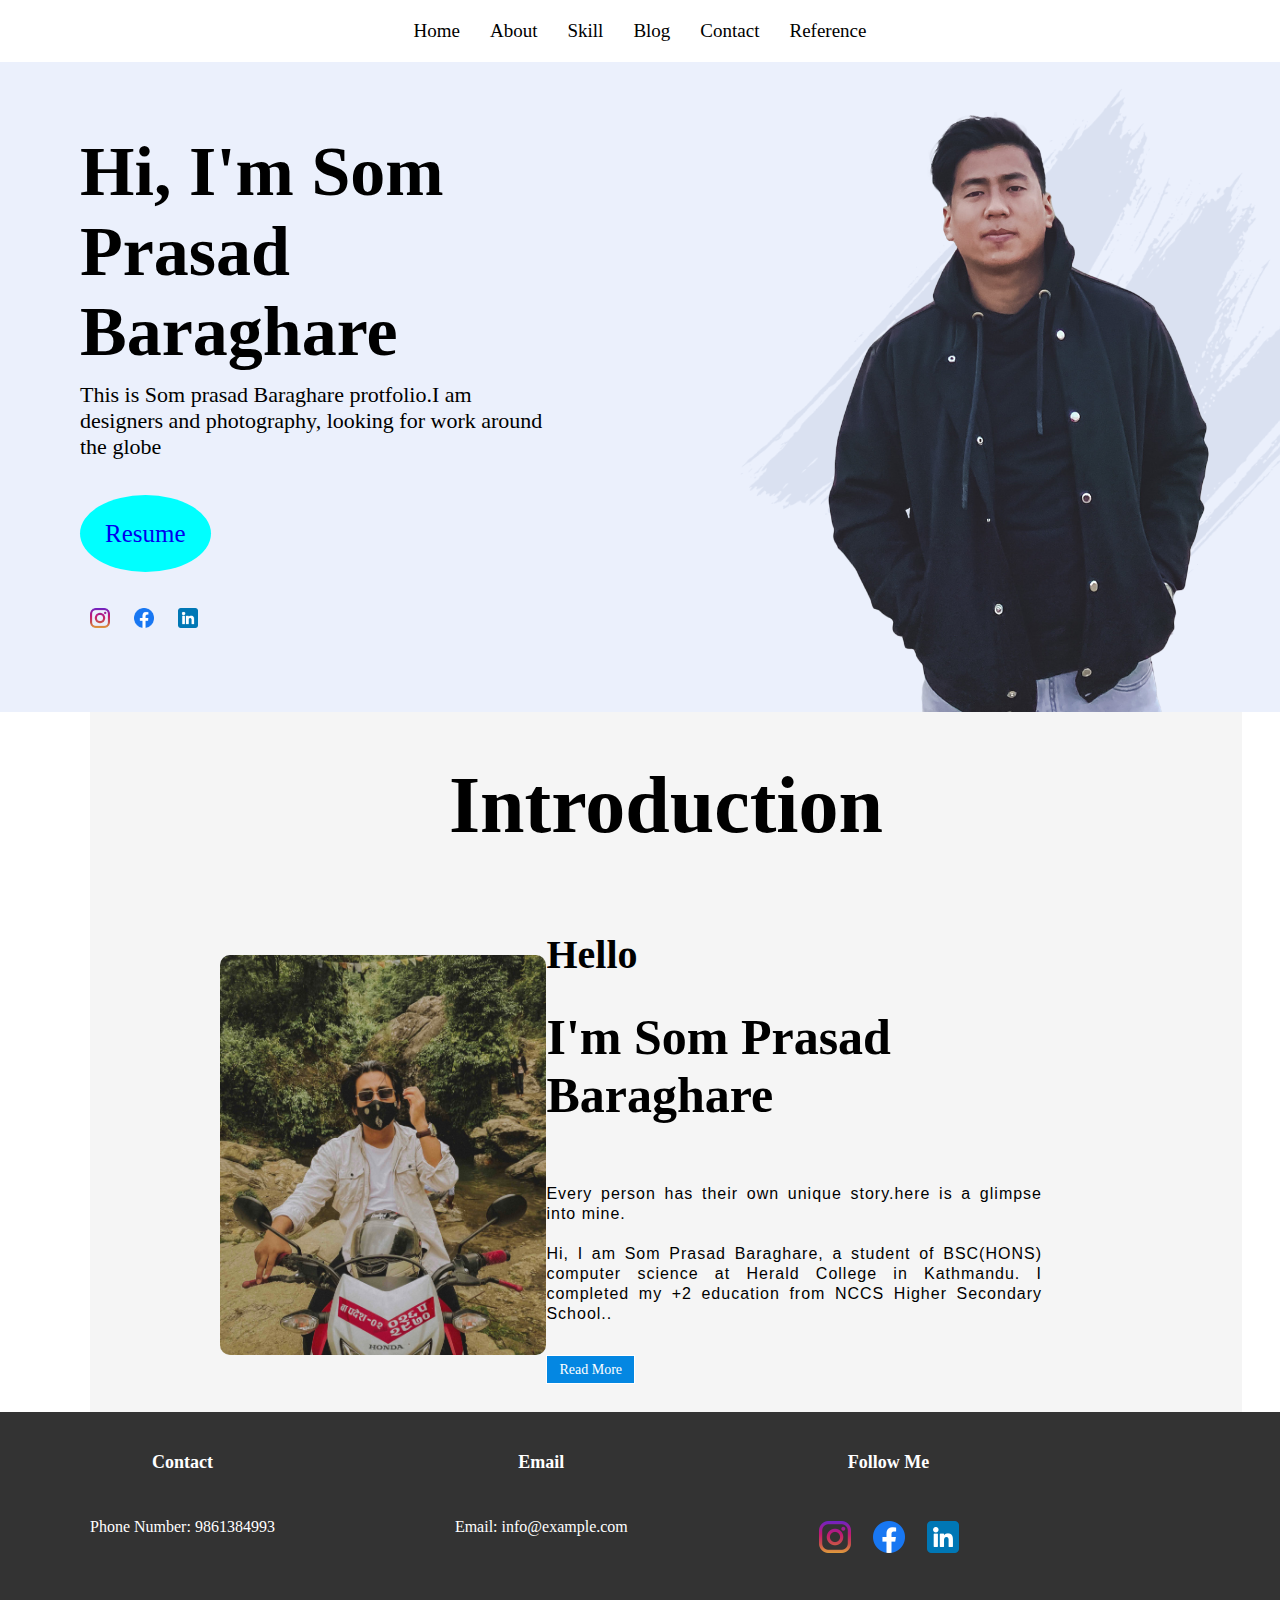
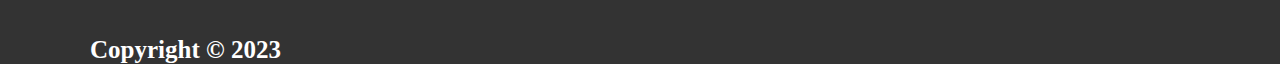
<file: portfolio/index.html>
<!DOCTYPE html>
<html lang="en">
<head>
    <meta charset="UTF-8">
    <meta http-equiv="X-UA-Compatible" content="IE=edge">
    <meta name="viewport" content="width=device-width, initial-scale=1.0">
    <title>Document</title>
    <link rel="stylesheet" href="index.css">
</head>
<body>
    <nav class="navbar ">
        

           

      
        
        <li>
            <a href="index.html">Home</a>
        </li>
        <li>
            <a href="about.html">About</a>
        </li>
        
        <li>
            <a href="Skill.html">Skill</a>
        </li>
        <li>
            <a href="Blog.html">Blog</a>
        </li>
        <li>
            <a href="contact.html">Contact</a>
        </li>
        <li>
            <a href="reference.html">Reference</a>
        </li>
    </nav>
            
    </nav>
        <div class="row">
            <div class="cols text">
                <h2>Hi, I'm Som Prasad Baraghare </h2>
                <p>This is Som prasad Baraghare protfolio.I am 
                    designers and photography, looking for work around the globe</p>
                    <div class="btn">

                        <a href="about.html">Resume</a>
                        
                </div>
                <div class="media">
                    <a href="https://www.instagram.com/sachet_magar/"><img src="image\instagram.png"></a>
                    <a href="https://www.facebook.com/sachin.ranakoxoro/"><img src="image\facebook.png"></a>
                    <a href="https://www.linkedin.com/in/som-prasad-baraghare-75012025a/"><img src="image\linkedin.png"></a>
                </div>
                

            </div>
            <div class="cols image">
            
            <div class="imagebox">
                <img id="back" src="image\ba.png" >
                <img src="image\me.png">
            </div>
           <div class="pattern">

           </div>
            </div>
            </div>

        </div>


        <section class="about">
            <div class="abouth1">
            <h1>Introduction</h1>
            </div>
            <div class="main">
                <img src="image\som.JPEG" >
                <div class="about-text">
                    <h1>Hello</h1>
                    <h2>I'm Som Prasad Baraghare</h2>
                    <p>Every person has their own unique story.here is a glimpse into mine.<br><br>
                        Hi, I am Som Prasad Baraghare, a student of BSC(HONS) computer science at
                         Herald College in Kathmandu. I completed my +2 education from NCCS Higher
                          Secondary School..</p>
                          <br><br>
                         
                            <a href="about.html">read more</a>

                          
                        
    
                </div>
    
            </div>
    
    
        </section>
        
        <footer class="footer">
            <div class="container-1">
                <div class="rows">
            <div class="footer-col">
                <h4>contact</h4>
              <p>Phone Number: 9861384993</p>
            </div>
            <div class="footer-col">
                <h4>email</h4>
              <p>Email: info@example.com</p>
            </div>
            <div class="footer-col">
                <h4>follow me</h4>
                <a href="https://www.instagram.com/sachet_magar/"><img src="image\instagram.png"></a>
                <a href="https://www.facebook.com/sachin.ranakoxoro/"><img src="image\facebook.png"></a>
                <a href="https://www.linkedin.com/in/som-prasad-baraghare-75012025a/"><img src="image\linkedin.png"></a>
              
            </div>
            <div class="footer-col">
              <h1>Copyright &copy; 2023</h1>
            </div>
        </div>
        </div>
          </footer>
          
    
        
    
    
    
    
</body>
</html>
</file>
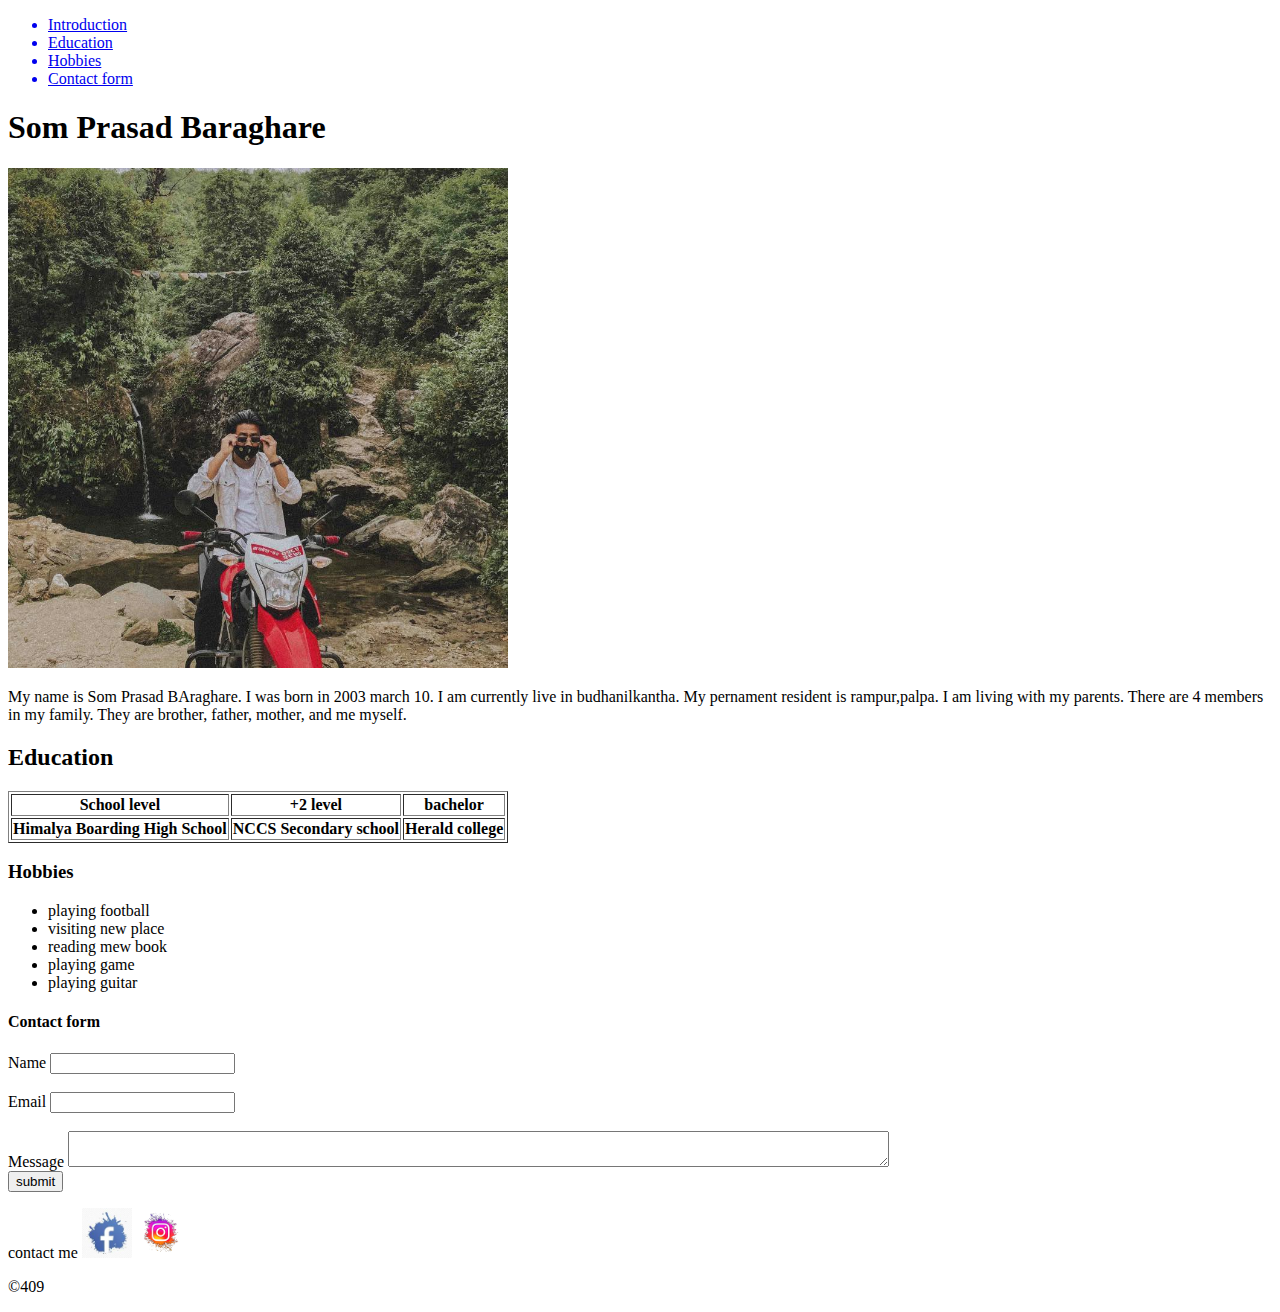
<file: first assignment/short.html>
<!DOCTYPE html>
<html>
    <head>
        <title>Short Bio</title>
        <Header>
            <navi>
                <ul>
                     <a href="#about"> <Li>Introduction</Li></a> 
                     <a  href="#education"> <Li>Education</Li></a> 
                     <a href="#hobbies"> <Li>Hobbies</Li></a> 
                     <a href="#contact"> <Li>Contact form</Li></a> 
                   
                </ul>
            </navi>
        </Header>
    </head>
    <body>
        <h1 id="about">Som Prasad Baraghare</h1>
        <img src="a.jpg" height="500">
        <P> My name is Som Prasad BAraghare. I was born in 2003 march 10. I am currently live in budhanilkantha. My pernament resident is rampur,palpa.
            I am living with my parents. There are 4 members in my family. They are brother, father, mother, and me myself.</P>
            <h2 id="education">Education</h2>
            <table border="1">
            
                <tr>
                    <th>School level</th>
                    <th>+2 level</th>
                    <th>bachelor</th>
                    
                </tr>
                <tr>
                    <th>Himalya Boarding High School</th>
                    <th>NCCS Secondary school</th>
                    <th>Herald college</th>
                    
                </tr>
            </table>

                <h3 id="hobbies">Hobbies</h3>

                <ul>
                    <Li>playing football</Li>
                    <li> visiting new place</li>
                    <li>reading mew book </li>
                    <li>playing game</li>
                    <li>playing guitar</li>

                </ul>
             <a><h4 id="contact">Contact form </h4>
             </a>   
             <form>
                <label for="name">Name</label>
                <input type="text" id="name" name="name"> <br><br>
    
                <label for="email">Email</label>
                <input type="email" id="email" name="email"> <br><br>
    
                <label for="message">Message</label>
                <textarea type="message" id="message" name="message" row="6" cols="100" > </textarea><br>
    
                <a href="Porftolio.html"><input type="submit" value="submit"></a>
            </form>
           
    </body>
    <footer>
        <P>
            contact me <a href="https://www.facebook.com/sachin.ranakoxoro/"><img src="images.jpg" height="50"></a>
            <a href="https://www.instagram.com/sachet_magar/"><img src="8999b590653c8137ae0d80053a4e78d0.png" height="50"></a>
            <P>&copy;409</P>
        </P>
     </footer>
</html>
</file>
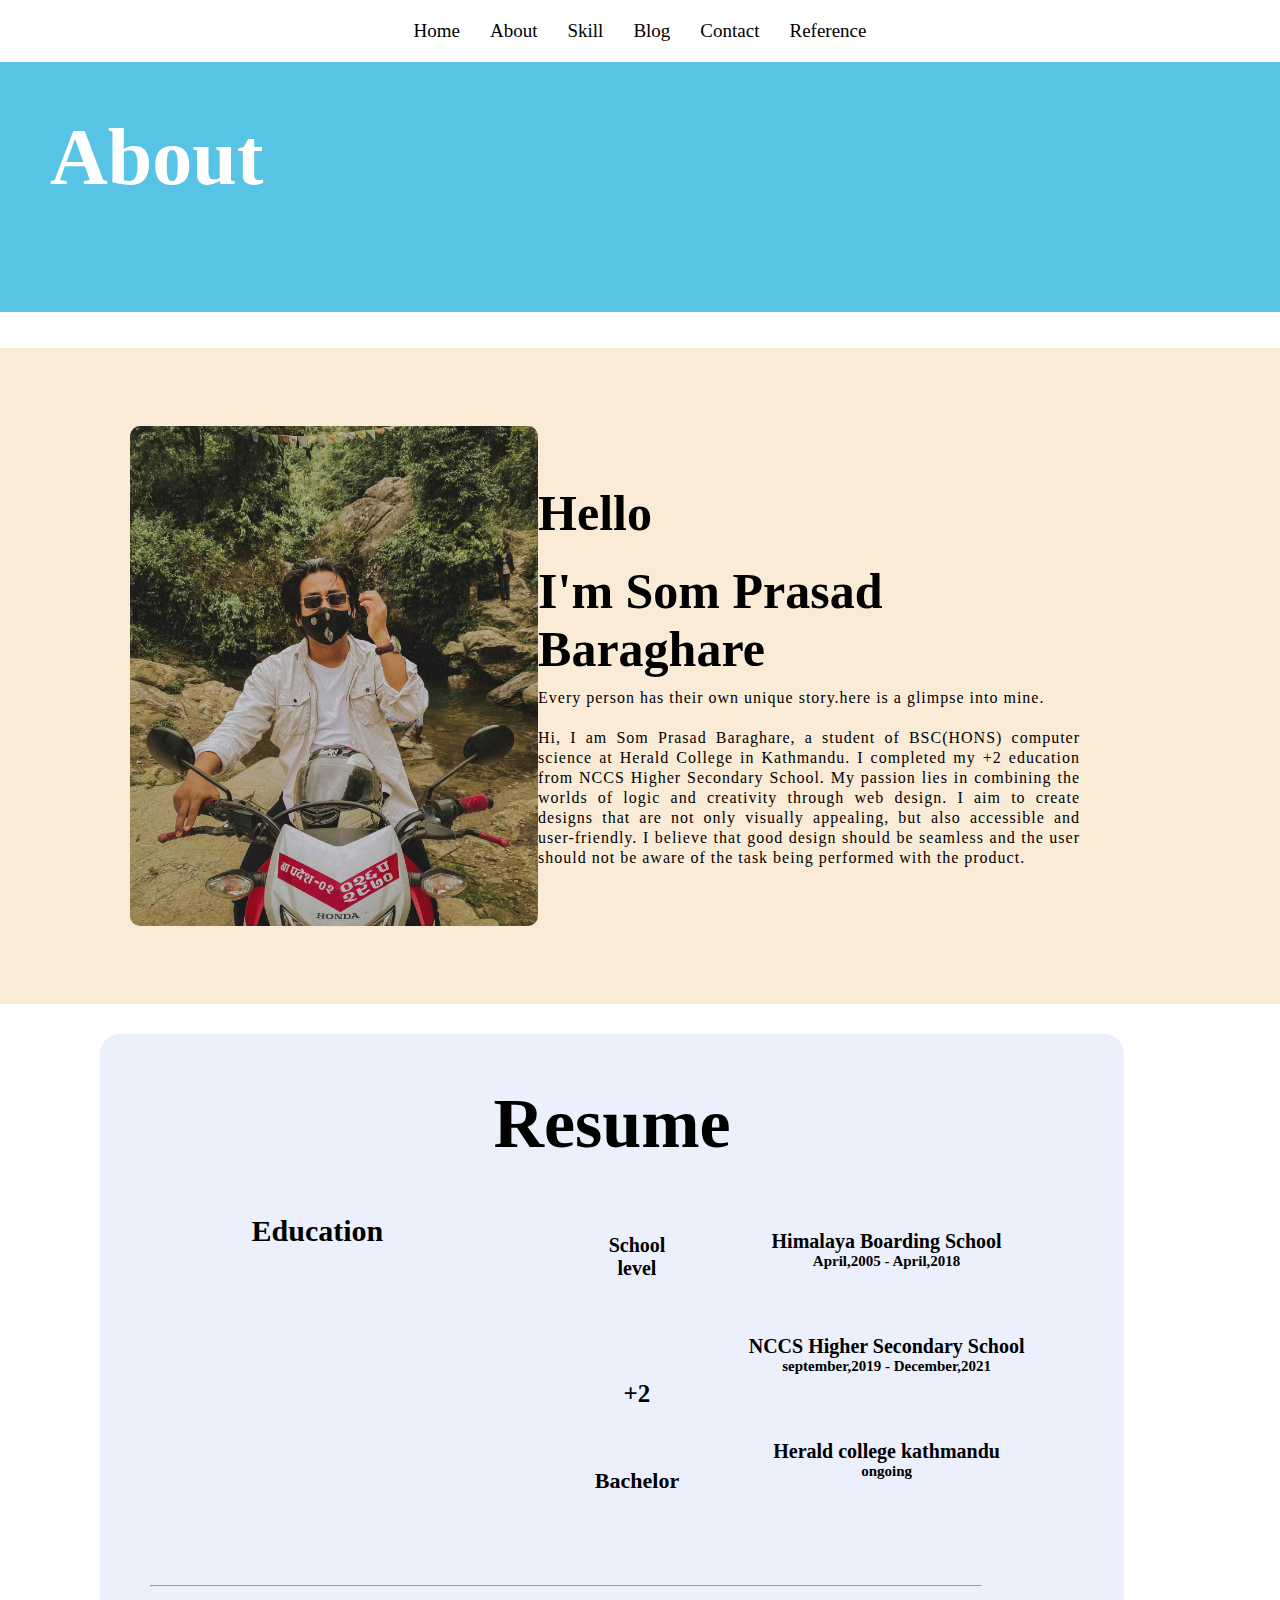
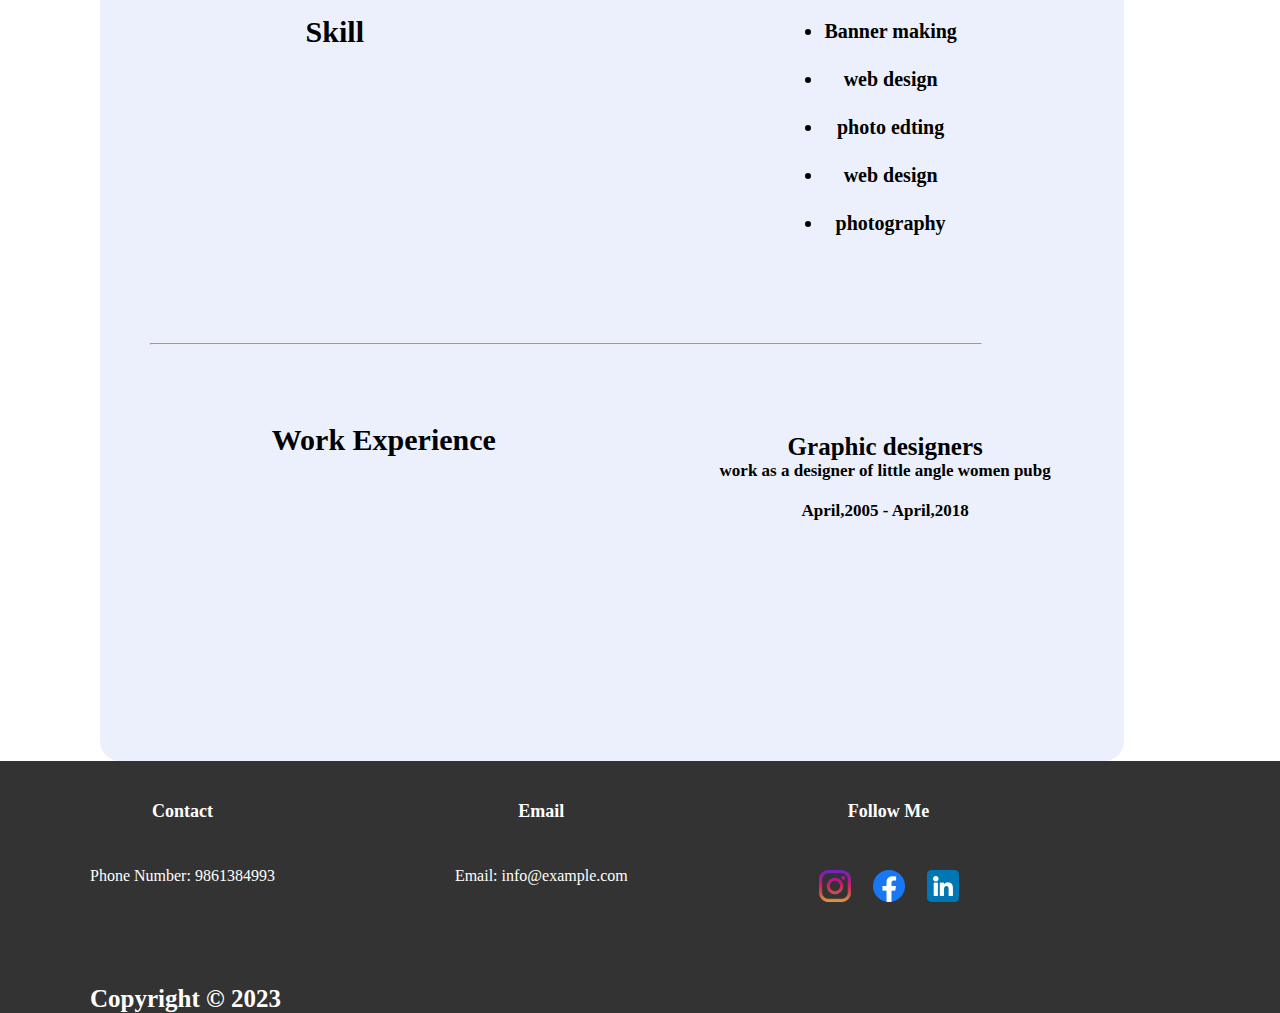
<file: portfolio/about.html>
<!DOCTYPE html>
<html lang="en">
<head>
    <meta charset="UTF-8">
    <meta http-equiv="X-UA-Compatible" content="IE=edge">
    <meta name="viewport" content="width=device-width, initial-scale=1.0">
    <title>Document</title>
    <link rel="stylesheet" href="about.css">
</head>
<body>
    <nav class="navbar ">
        

      
        
             

      
        
        <li>
            <a href="index.html">Home</a>
        </li>
        <li>
            <a href="about.html">About</a>
        </li>
        
        <li>
            <a href="Skill.html">Skill</a>
        </li>
        <li>
            <a href="Blog.html">Blog</a>
        </li>
        <li>
            <a href="contact.html">Contact</a>
        </li>
        <li>
            <a href="reference.html">Reference</a>
        </li>
    </nav>
            
    </nav>
    <div class="head">
        <h1>About</h1>
        

    </div>
    <br>
    <br>
    <section class="about">
        <div class="main">
            <img src="image\som.JPEG" >
            <div class="about-text">
                <h1>Hello</h1>
                <h2>I'm Som Prasad Baraghare</h2>
                <p>Every person has their own unique story.here is a glimpse into mine.<br><br>
                    Hi, I am Som Prasad Baraghare, a student of BSC(HONS) computer science at
                     Herald College in Kathmandu. I completed my +2 education from NCCS Higher
                      Secondary School. My passion lies in combining the worlds of logic and 
                      creativity through web design. I aim to create designs that are not only
                      visually appealing, but also accessible and user-friendly. I believe that
                       good design should be seamless and the user should not be aware of the task
                        being performed with the product.</p>

            </div>

        </div>


    </section>

            <div id="resume" class="resume">
                <h1>
                    Resume
                </h1>
                <div class="education">
                
                    <div class="title">
                        <h1>Education</h1>

                    </div>
                    <div class="study">
                        <h1>
                            School level
                        </h1>
                        <h2>+2</h2>
                        <h3>Bachelor</h3>
                    </div>
                    <div class="level">
                        <h1>Himalaya Boarding School</h1>
                        <p>April,2005 - April,2018</p>
                        <h1>NCCS Higher Secondary School</h1>
                        <p>september,2019 - December,2021</p>
                        <h1>Herald college kathmandu</h1>
                        <p>ongoing</p>
                    </div>
                </div>
                <hr class="line">

                        <div class="work">
                            
                            <div class="title">
                                <h1> Skill</h1>

                            </div>
                            <div class="study">
                            
                            </div>
                            <div class="list">
                            <ul>
                                <li>Banner making</li>
                                <li>web design</li>
                                <li>photo edting</li>
                                <li>web design</li>
                                <li>photography</li>
                            </ul>
                            </div>
                        </div>
                        <hr class="line">

                        <div class="skill">
                            
                            <div class="space">
                                <h1>Work Experience</h1>

                            </div>
                            <div class="space2">
                            
                            </div>
                            <div class="space3">
                                <h1>Graphic designers</h1>
                                <p>work as a designer of little angle women pubg<br><br>
                                    April,2005 - April,2018</p>
                                <p></p>
                            
                            </div>
                        </div>
        </div>

        <footer class="footer">
            <div class="container-1">
                <div class="row">
            <div class="footer-col">
                <h4>contact</h4>
              <p>Phone Number: 9861384993</p>
            </div>
            <div class="footer-col">
                <h4>email</h4>
              <p>Email: info@example.com</p>
            </div>
            <div class="footer-col">
                <h4>follow me</h4>
                <a href="https://www.instagram.com/sachet_magar/"><img src="image\instagram.png"></a>
                <a href="https://www.facebook.com/sachin.ranakoxoro/"><img src="image\facebook.png"></a>
                <a href="https://www.linkedin.com/in/som-prasad-baraghare-75012025a/"><img src="image\linkedin.png"></a>
              
            </div>
            <div class="footer-col">
              <h1>Copyright &copy; 2023</h1>
            </div>
        </div>
        </div>
          </footer>
    

  

   

    
    
      
    
</body>
</html>
</file>
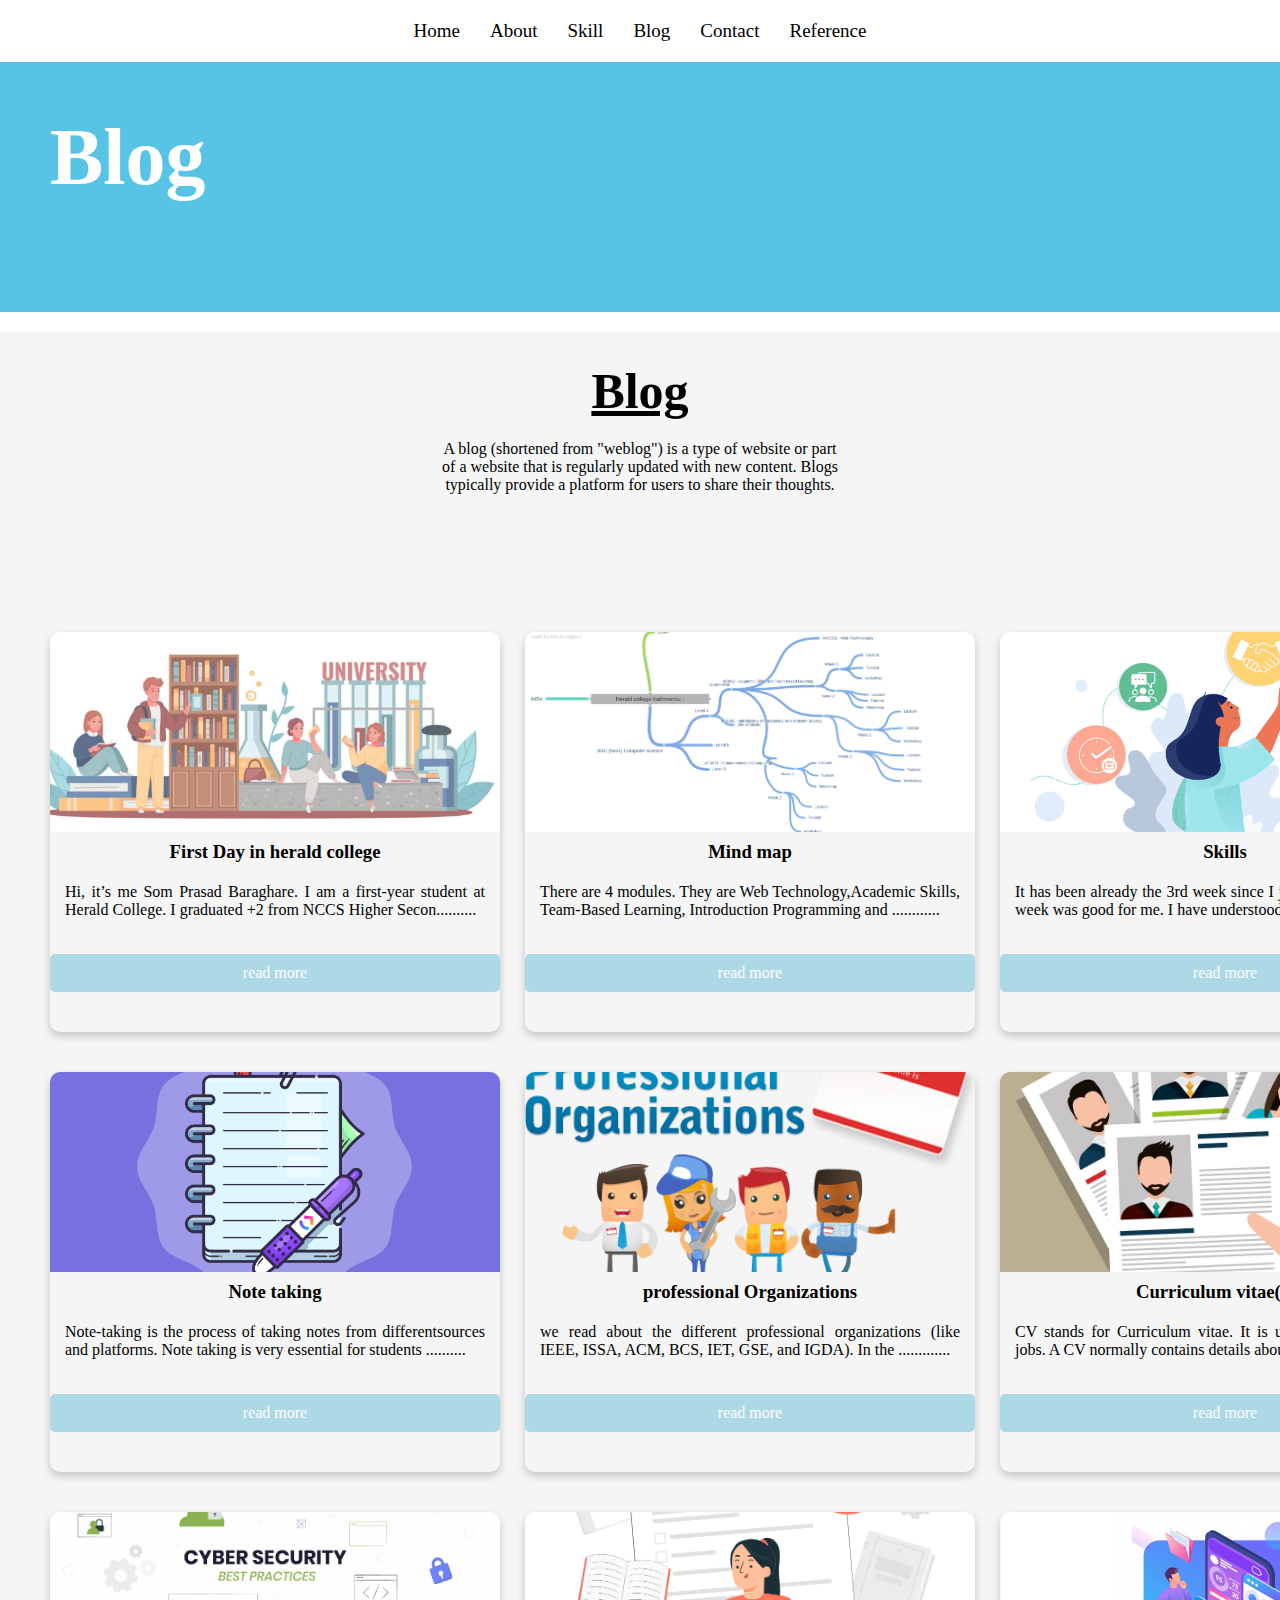
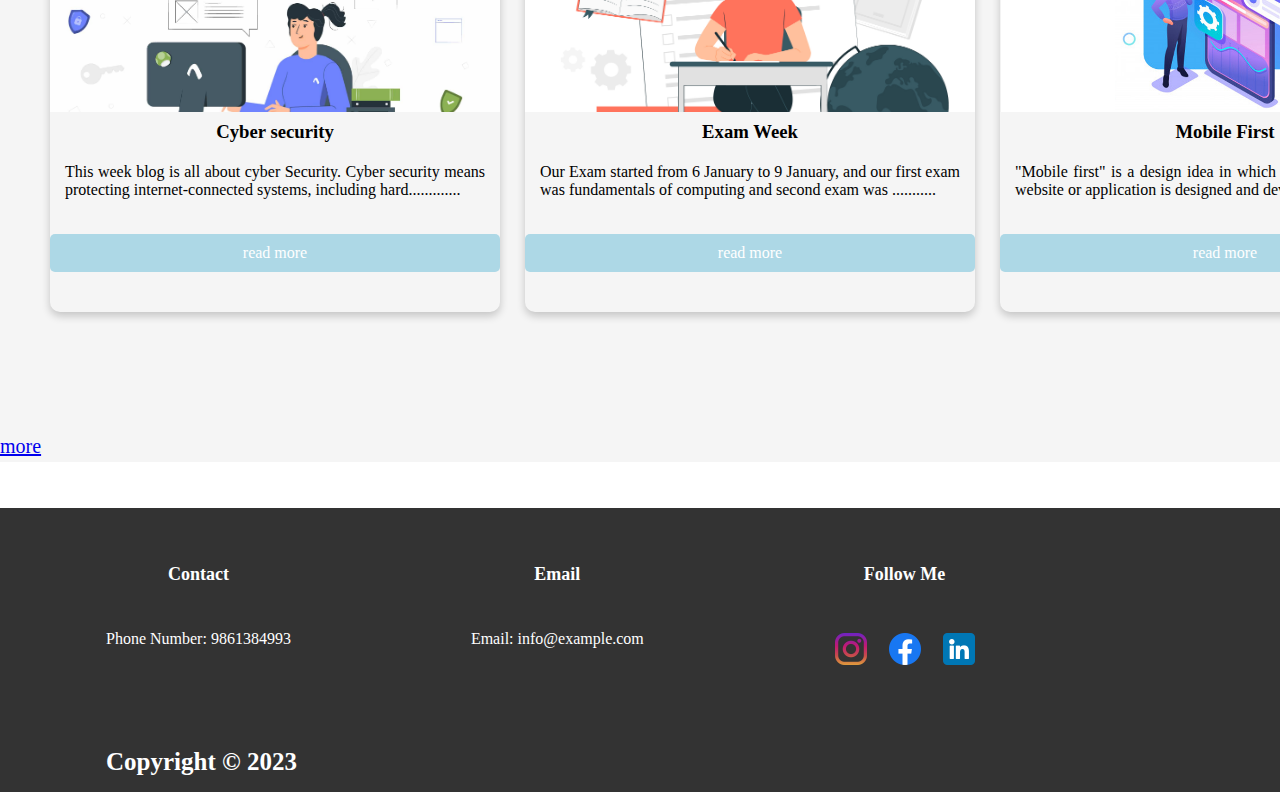
<file: portfolio/Blog.html>
<!DOCTYPE html>
<html lang="en">
<head>
    <meta charset="UTF-8">
    <meta http-equiv="X-UA-Compatible" content="IE=edge">
    <meta name="viewport" content="width=device-width, initial-scale=1.0">
    <title>Document</title>
    <link rel="stylesheet" href="blog.css">
</head>
<body>
    <nav class="navbar ">
        

      
        
        <li>
            <a href="index.html">Home</a>
        </li>
        <li>
            <a href="about.html">About</a>
        </li>
        
        <li>
            <a href="Skill.html">Skill</a>
        </li>
        <li>
            <a href="Blog.html">Blog</a>
        </li>
        <li>
            <a href="contact.html">Contact</a>
        </li>
        <li>
            <a href="reference.html">Reference</a>
        </li>
    </nav>
    <div class="head">
        <h1>Blog</h1>
        

    </div>
    <div class="skill">
        <h1>Blog</h1>
        <p>A blog (shortened from "weblog") is a type of website or part <br>
             of a website that is regularly updated with new content. Blogs<br>
              typically provide a platform for users to share their thoughts.</p>
    </div>
    <br>
   
    
   
    <div class="container">
        <div class="details">
            <img src="image\college.png">
            <div class="card-content">
            <h3> First Day in herald college</h3>
            <P>Hi, it’s me Som Prasad Baraghare. I am a first-year student at Herald College.
                 I graduated +2 from NCCS Higher Secon..........</P>
                <a href="https://np03cs4a220430.wordpress.com/2022/11/26/my-first-experience-in-the-herald-college/">read more</a>
        </div>
        </div>
        <div class="details">
            <img src="image\mindmap.png">
            <h3> Mind map</h3>
            <P>There are 4 modules. They are Web Technology,Academic Skills, Team-Based Learning,
                 Introduction Programming and ............</P>
                <a href="https://np03cs4a220430.wordpress.com/2022/11/29/mind-map/">read more</a>
        </div>
        <div class="details">
            <img src="image\skill.png">
            <h3> Skills</h3>
            <P>It has been already the 3rd week since I join herald the First two week was
                 good for me. I have understood all the subjects........
                </P>
                <a href="https://np03cs4a220430.wordpress.com/2022/12/12/week-three/">read more</a>
        </div>
        <div class="details">
            <img src="image\note-taking.png">
            <h3> Note taking</h3>
            <P>Note-taking is the process of taking notes from differentsources and platforms.
                 Note taking is very essential for students ..........</P>
                <a href="https://np03cs4a220430.wordpress.com/2022/12/19/week-4/">read more</a>
        </div>
        <div class="details">
            <img src="image\professionalOrganizations.png">
            <h3> professional Organizations</h3>
            <P>we read about the different professional organizations (like IEEE, ISSA, ACM,
                 BCS, IET, GSE, and IGDA). In the .............</P>
                <a href="https://np03cs4a220430.wordpress.com/2022/12/26/week-5/">read more</a>
        </div>
        <div class="details">
            <img src="image\cv.jpg">
            <h3>Curriculum vitae(CV) </h3>
            <P>CV stands for Curriculum vitae. It is used when applying for jobs. A CV normally
                 contains details about your schooling...........</P>
                <a href="https://www.adobe.com/products/photoshop-lightroom.html">read more</a>
        </div>
        <div class="details">
            <img src="image\cyber.jpg">
            <h3> Cyber security</h3>
            <P>This week blog is all about cyber Security. Cyber security means protecting 
                internet-connected systems, including hard.............  </P>
                <a href="https://np03cs4a220430.wordpress.com/2023/01/11/week-7/">read more</a>
        </div>
        <div class="details">
            <img src="image\exam.jpg">
            <h3> Exam Week</h3>
            <P>Our Exam started from 6 January to 9 January, and our first exam was fundamentals
                 of computing and second exam was  ........... </P>
                <a href="https://np03cs4a220430.wordpress.com/2023/01/14/exam-blog/">read more</a>
        </div>
        <div class="details">
            <img src="image\mobile.png">
            <h3> Mobile First</h3>
            <P>"Mobile first" is a design idea in which the mobile version of a website or 
                application is designed and developed first........... </P>
                <a href="https://np03cs4a220430.wordpress.com/2023/01/21/mobile-first/">read more</a>
        </div>

       
        
        
    </div>
    

    <div class="see">
        <a href="https://np03cs4a220430.wordpress.com/">See more</a> 
        

    </div>
    <footer class="footer">
        <div class="container-1">
            <div class="row">
        <div class="footer-col">
            <h4>contact</h4>
          <p>Phone Number: 9861384993</p>
        </div>
        <div class="footer-col">
            <h4>email</h4>
          <p>Email: info@example.com</p>
        </div>
        <div class="footer-col">
            <h4>follow me</h4>
            <a href="https://www.instagram.com/sachet_magar/"><img src="image\instagram.png"></a>
            <a href="https://www.facebook.com/sachin.ranakoxoro/"><img src="image\facebook.png"></a>
            <a href="https://www.linkedin.com/in/som-prasad-baraghare-75012025a/"><img src="image\linkedin.png"></a>
          
        </div>
        <div class="footer-col">
          <h1>Copyright &copy; 2023</h1>
        </div>
    </div>
    </div>
      </footer>
      

    
   
      
    
</body>
</html>
</file>
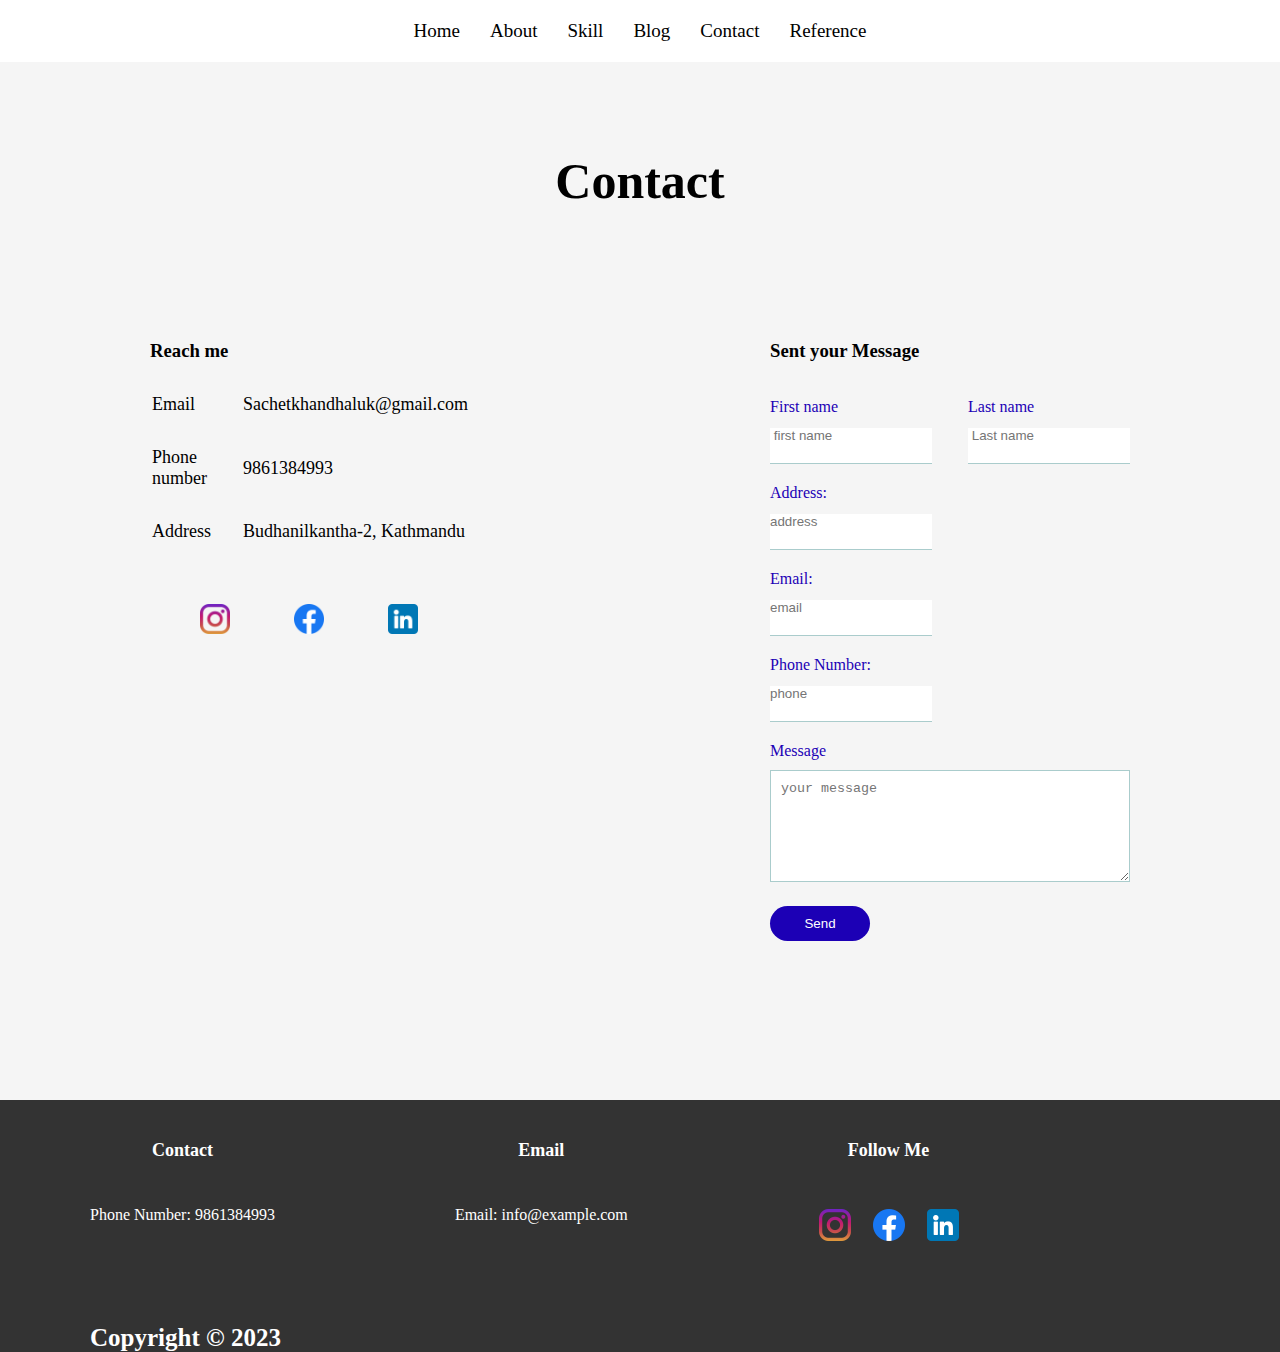
<file: portfolio/contact.html>
<!DOCTYPE html>
<html lang="en">
<head>
    <meta charset="UTF-8">
    <meta http-equiv="X-UA-Compatible" content="IE=edge">
    <meta name="viewport" content="width=device-width, initial-scale=1.0">
    <title>Document</title>
    <link rel="stylesheet" href="contact.css">
</head>
<body>
    <nav class="navbar ">
        

      
            

      
        
        <li>
            <a href="index.html">Home</a>
        </li>
        <li>
            <a href="about.html">About</a>
        </li>
        
        <li>
            <a href="Skill.html">Skill</a>
        </li>
        <li>
            <a href="Blog.html">Blog</a>
        </li>
        <li>
            <a href="contact.html">Contact</a>
        </li>
        <li>
            <a href="reference.html">Reference</a>
        </li>
    </nav>
    </nav>
    <div class="container">
        <h2>Contact</h2>
        
        <div class="contact-box">
            <div class="contact-left">
                <h3>Reach me</h3>
            <table> 
              <tr>
                <td>Email</td>
                <td>Sachetkhandhaluk@gmail.com</td>
              </tr>  
              <tr>
                <td>Phone number</td>
                <td>9861384993</td>
              </tr> 
              <tr>
                <td>Address</td>
                <td>Budhanilkantha-2, Kathmandu</td>
              </tr> 
            </table>
            <a href="https://www.instagram.com/sachet_magar/"><img src="image\instagram.png"></a>
            <a href="https://www.facebook.com/sachin.ranakoxoro/"><img src="image\facebook.png"></a>
            <a href="https://www.linkedin.com/in/som-prasad-baraghare-75012025a/"><img src="image\linkedin.png"></a>


            </div>
            <div class="contact-right">
                
                <h3>Sent your Message</h3>
                <br><br>
                <form>
                    <div class="input-row">
                        <div class="input">
                            <label > First name</label>
                            <input type="text" placeholder=" first name">
                        </div>
                       
                            <div class="input">
                                <label > Last name</label>
                                <input type="text" placeholder=" Last name">
                            </div>
                        </div>
                    <div class="input-row">
                        <div class="input">
                            <label >Address:</label>
                            <input type="text"  placeholder="address">
                        </div>
                    </div>
                    <div class="input-row">
                        <div class="input">
                            <label >Email:</label>
                              <input type="email"  placeholder="email">
                        </div>
                    </div>
                    <div class="input-row">
                        <div class="input">
                            <label >Phone Number:</label>
                            <input type="text" placeholder="phone">
                        </div>
                    </div>
                        
                            <label> Message</label>
                            <textarea rows="6" placeholder="your message"></textarea>
                            
                            <button type="submit">Send</button>
    


                 </form>

        </div>
        

    </div>
    <footer class="footer">
        <div class="container-1">
            <div class="row">
        <div class="footer-col">
            <h4>contact</h4>
          <p>Phone Number: 9861384993</p>
        </div>
        <div class="footer-col">
            <h4>email</h4>
          <p>Email: info@example.com</p>
        </div>
        <div class="footer-col">
            <h4>follow me</h4>
            <a href="https://www.instagram.com/sachet_magar/"><img src="image\instagram.png"></a>
            <a href="https://www.facebook.com/sachin.ranakoxoro/"><img src="image\facebook.png"></a>
            <a href="https://www.linkedin.com/in/som-prasad-baraghare-75012025a/"><img src="image\linkedin.png"></a>
          
        </div>
        <div class="footer-col">
          <h1>Copyright &copy; 2023</h1>
        </div>
    </div>
    </div>
      </footer>
      

    
      
    
</body>
</html>
</file>
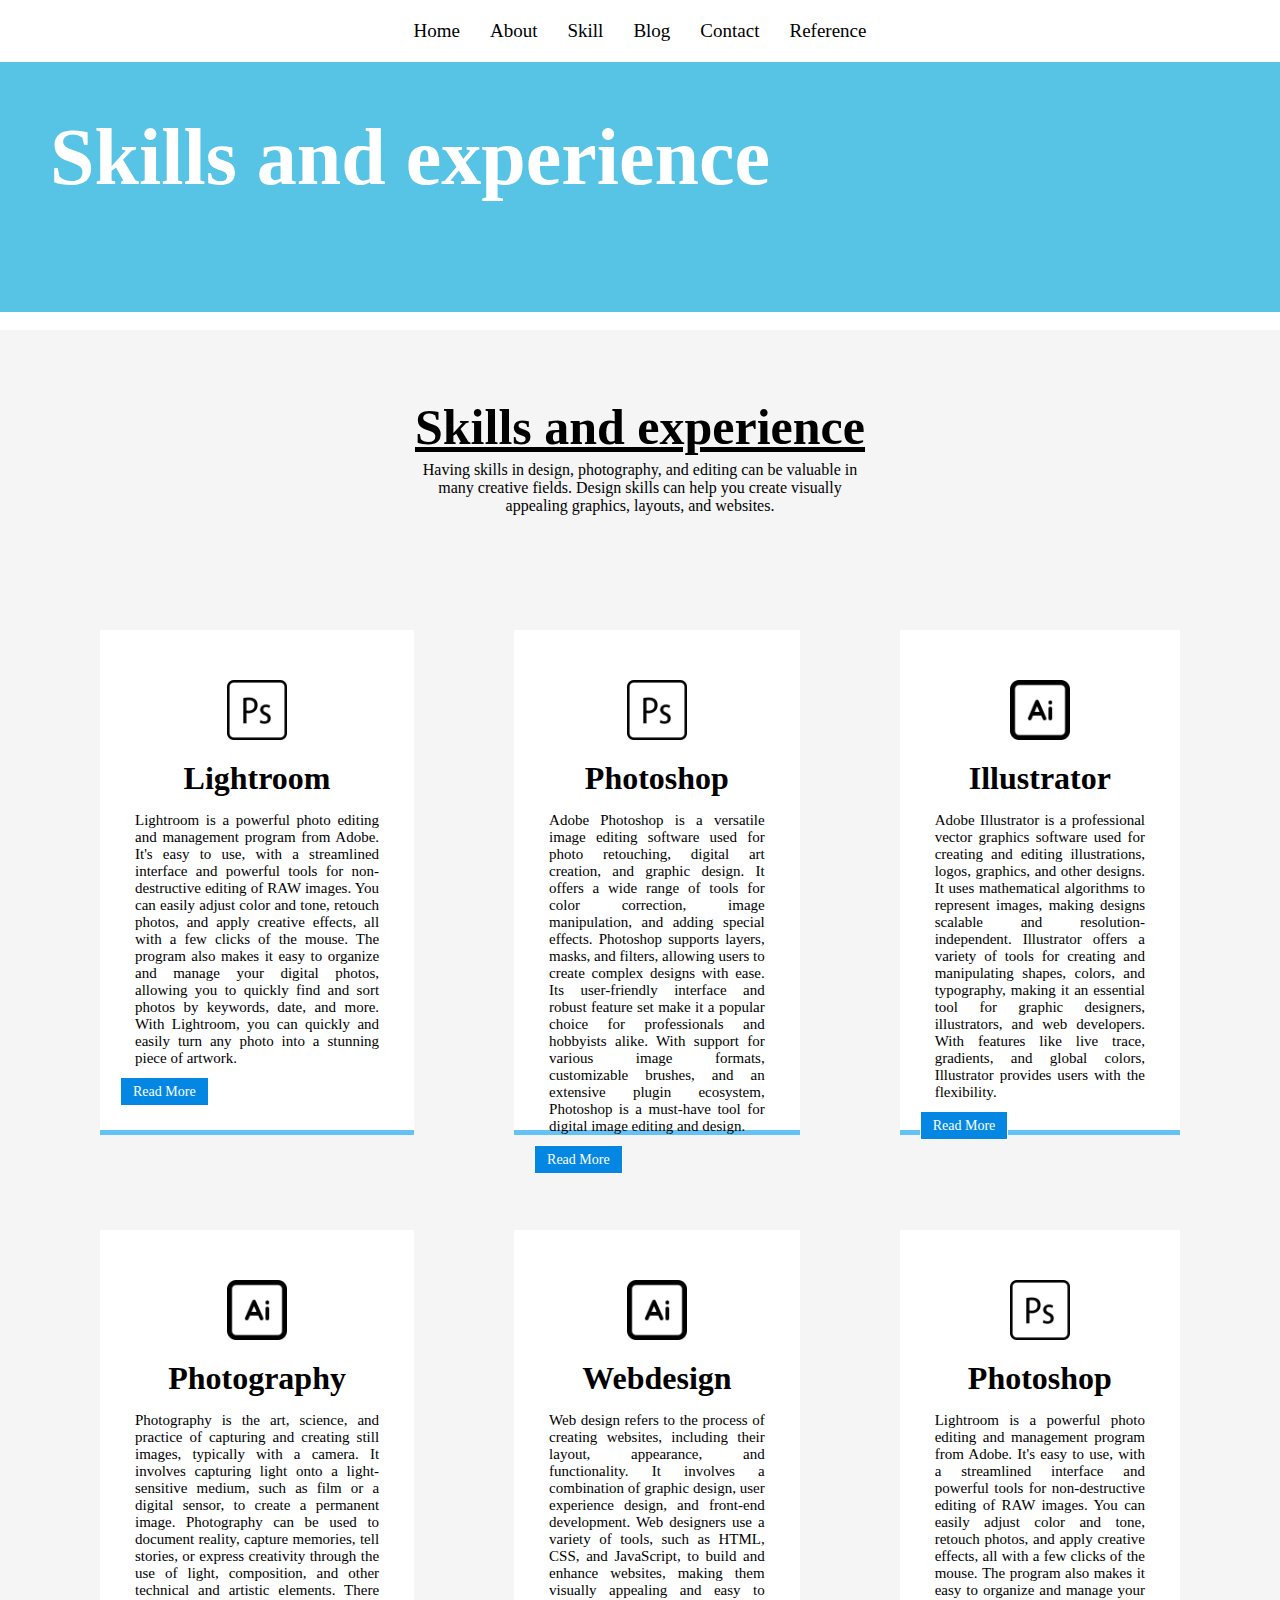
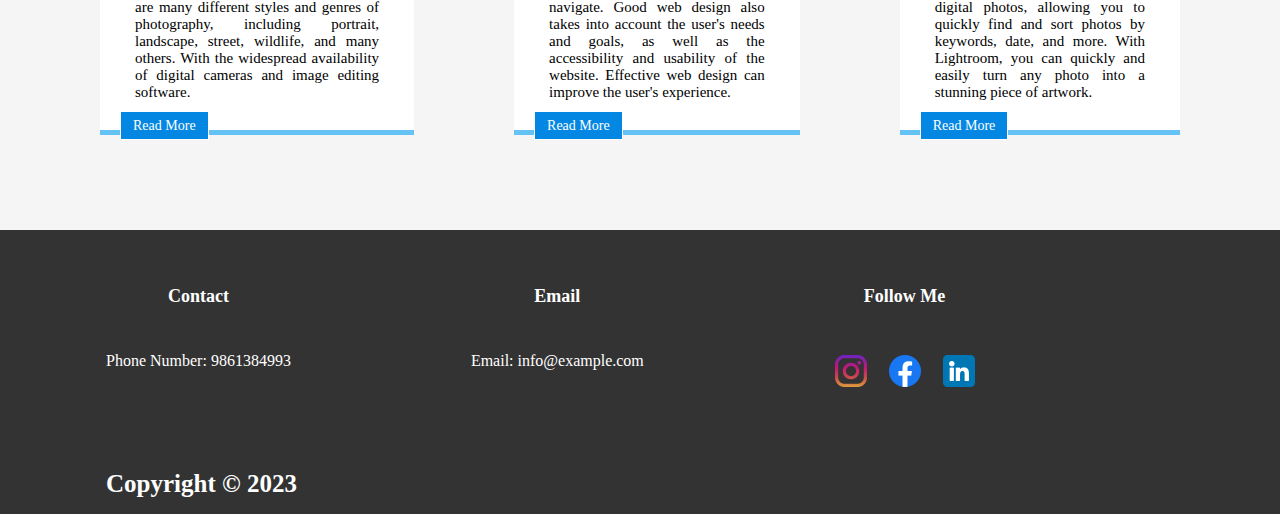
<file: portfolio/Skill.html>
<!DOCTYPE html>
<html lang="en">
<head>
    <meta charset="UTF-8">
    <meta http-equiv="X-UA-Compatible" content="IE=edge">
    <meta name="viewport" content="width=device-width, initial-scale=1.0">
    <title>Document</title>
    <link rel="stylesheet" href="skill.css">
</head>
<body>
    <nav class="navbar ">
        

      
        
             

      
        
        <li>
            <a href="index.html">Home</a>
        </li>
        <li>
            <a href="about.html">About</a>
        </li>
        
        <li>
            <a href="Skill.html">Skill</a>
        </li>
        <li>
            <a href="Blog.html">Blog</a>
        </li>
        <li>
            <a href="contact.html">Contact</a>
        </li>
        <li>
            <a href="reference.html">Reference</a>
        </li>
    </nav>
            
    </nav>
    <div class="head">
        <h1>Skills and experience</h1>
        

    </div>
    <br><br>
    <div class="skill">
        <h1>Skills and experience</h1>
        <p>Having skills in design, photography, and editing can be valuable in<br>
             many creative fields. Design skills can help you create visually <br>
             appealing graphics, layouts, and websites. </p>

    </div>
    
   
    <div class="container">
        <div class="details">
            <img src="image\ps.png">
            <h1>Lightroom</h1>
            <P>Lightroom is a powerful photo editing and management program from Adobe.
                 It's easy to use, with a streamlined interface and powerful tools for
                 non-destructive editing of RAW images. You can easily adjust color and tone,
                retouch photos, and apply creative effects, all with a few clicks of the mouse.
                The program also makes it easy to organize and manage your digital photos,
                allowing you to quickly find and sort photos by keywords, date, and more.
                With Lightroom, you can quickly and easily turn any photo into a stunning
                piece of artwork.</P>
                <a href="https://www.adobe.com/products/photoshop-lightroom.html">read more</a>

        </div>
        <div class="details">
            <img src="image\ps.png">
            <h1>Photoshop</h1>
            <P>Adobe Photoshop is a versatile image editing software used for photo retouching, 
                digital art creation, and graphic design. It offers 
                a wide range of tools for color correction, image manipulation, 
                and adding special effects. Photoshop supports layers, masks, and filters,
                 allowing users to create complex designs with ease. Its user-friendly interface 
                 and robust feature set make it a popular choice for professionals and hobbyists alike.
                  With support for various image formats, customizable brushes, and an extensive plugin
                   ecosystem, Photoshop is a must-have tool for digital image editing and design.
                      </P>
                <a href="https://www.adobe.com/products/photoshop.html">read more</a>

        </div>
        <div class="details">
            <img src="image\ai.png">
            <h1>Illustrator </h1>
            <P>Adobe Illustrator is a professional vector graphics software used for creating and 
                editing illustrations, logos, graphics, and other designs. It uses mathematical 
                algorithms to represent images, making designs scalable and resolution-independent.
                 Illustrator offers a variety of tools for creating and manipulating shapes, colors,
                  and typography, making it an essential tool for graphic designers, illustrators,
                   and web developers. With features like live trace, gradients, and global colors,
                    Illustrator provides users with the flexibility.
                     </P>
                <a href="https://www.adobe.com/products/illustrator.html">read more</a>

        </div>
        <div class="details">
            <img src="image\ai.png">
            <h1>Photography </h1>
            <P>Photography is the art, science, and practice of capturing and creating still images,
                 typically with a camera. It involves capturing light onto a light-sensitive medium,
                 such as film or a digital sensor, to create a permanent image. Photography 
                 can be used to document reality, capture memories, tell stories, or express 
                 creativity through the use of light, composition, and other technical and artistic 
                 elements. There are many different styles and genres of photography, including 
                 portrait, landscape, street, wildlife, and many others. With the widespread 
                 availability of digital cameras and image editing software.</P>
                <a href="https://en.wikipedia.org/wiki/Photography">read more</a>

        </div>

      
        <div class="details">
            <img src="image\ai.png">
            <h1>Webdesign </h1>
            <P>Web design refers to the process of creating websites, including their layout,
                 appearance, and functionality. It involves a combination of graphic design, 
                 user experience design, and front-end development. Web designers use a variety
                  of tools, such as HTML, CSS, and JavaScript, to build and enhance websites,
                   making them visually appealing and easy to navigate. Good web design also takes 
                   into account the user's needs and goals, as well as the accessibility and usability
                    of the website. Effective web design can improve the user's experience.</P>
                <a href="https://www.interaction-design.org/literature/topics/web-design">read more</a>

        </div>
        <div class="details">
            <img src="image\ps.png">
            <h1>Photoshop</h1>
            
            <P>Lightroom is a powerful photo editing and management program from Adobe.
                 It's easy to use, with a streamlined interface and powerful tools for
                 non-destructive editing of RAW images. You can easily adjust color and tone,
                retouch photos, and apply creative effects, all with a few clicks of the mouse.
                The program also makes it easy to organize and manage your digital photos,
                allowing you to quickly find and sort photos by keywords, date, and more.
                With Lightroom, you can quickly and easily turn any photo into a stunning
                piece of artwork.</P>
                <a href="">read more</a>

        </div>
        
        
    </div>



    
    <footer class="footer">
        <div class="container-1">
            <div class="row">
        <div class="footer-col">
            <h4>contact</h4>
          <p>Phone Number: 9861384993</p>
        </div>
        <div class="footer-col">
            <h4>email</h4>
          <p>Email: info@example.com</p>
        </div>
        <div class="footer-col">
            <h4>follow me</h4>
            <a href="https://www.instagram.com/sachet_magar/"><img src="image\instagram.png"></a>
            <a href="https://www.facebook.com/sachin.ranakoxoro/"><img src="image\facebook.png"></a>
            <a href="https://www.linkedin.com/in/som-prasad-baraghare-75012025a/"><img src="image\linkedin.png"></a>
          
        </div>
        <div class="footer-col">
          <h1>Copyright &copy; 2023</h1>
        </div>
    </div>
    </div>
      </footer>
      
    
</body>
</html>
</file>
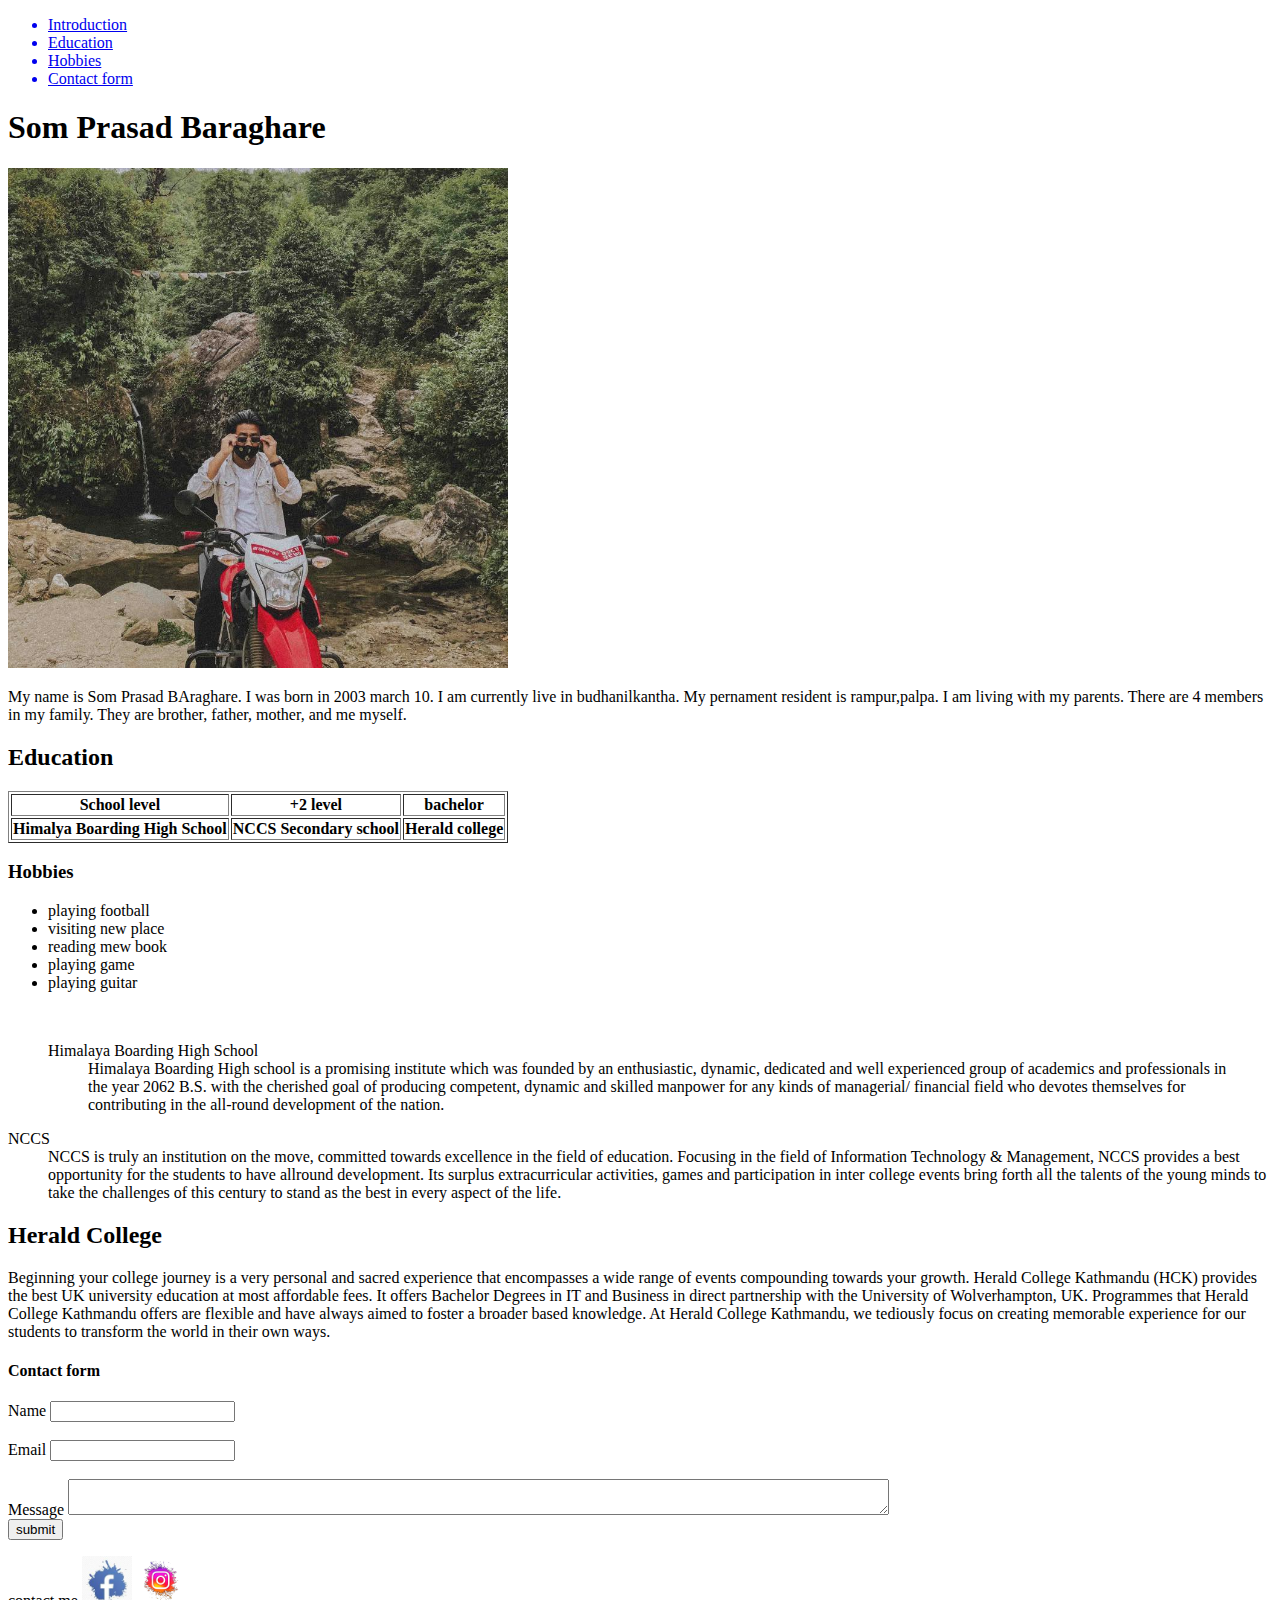
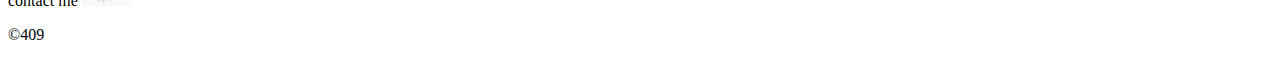
<file: workshop/workshoptwo.html>
<!DOCTYPE html>
<html>
    <head>
        <meta charset="UTF-8"/>
        <meta name="description" content="It is about Thomas J. Watson Sr."/>
        <meta name="keywords"  content="Biography,Thomas J. Watson Sr, "/>

        <meta http-equiv="X-UA-compatible" content="IE=edge"/>
        <meta name="viewport" content="width=device-width, intial-scale=1.0"/>
        <meta name="robots" content="noarchive"/>
        <title>Short Bio</title>
        <Header>
            <navi>
                <ul>
                     <a href="#about"> <Li>Introduction</Li></a> 
                     <a  href="#education"> <Li>Education</Li></a> 
                     <a href="#hobbies"> <Li>Hobbies</Li></a> 
                     <a href="#contact"> <Li>Contact form</Li></a> 
                   
                </ul>
            </navi>
        </Header>
    </head>
    <body>
        <h1 id="about">Som Prasad Baraghare</h1>
        <img src="a.jpg" height="500">
        <P> My name is Som Prasad BAraghare. I was born in 2003 march 10. I am currently live in budhanilkantha. My pernament resident is rampur,palpa.
            I am living with my parents. There are 4 members in my family. They are brother, father, mother, and me myself.</P>
            <h2 id="education">Education</h2>
            <table border="1">
            
                <tr>
                    <th>School level</th>
                    <th>+2 level</th>
                    <th>bachelor</th>
                    
                </tr>
                <tr>
                    <th>Himalya Boarding High School</th>
                    <th>NCCS Secondary school</th>
                    <th>Herald college</th>
                    
                </tr>
            </table>

                <h3 id="hobbies">Hobbies</h3>

                <ul>
                    <Li>playing football</Li>
                    <li> visiting new place</li>
                    <li>reading mew book </li>
                    <li>playing game</li>
                    <li>playing guitar</li>

                </ul>
                <br>
                <blockquote cite="https://himalaya.school/">
                <dl>
                    <dt>Himalaya Boarding High School</dt>
                    
                    <dd>
                        Himalaya Boarding High school is a promising institute which was founded by an enthusiastic, 
                        dynamic, dedicated and well experienced group of academics and professionals in the year 2062 B.S.
                         with the cherished goal of producing competent, dynamic and skilled manpower for any kinds of
                          managerial/ financial field who devotes themselves for contributing in the all-round development of the nation.

                    </dd>
                
                </dl></blockquote>

                <dl>
                    <dt> NCCS</dt>
                    <dd>
                        NCCS is truly an institution on the move, committed towards excellence in the field of education. 
                        Focusing in the field of Information Technology & Management, NCCS provides a best opportunity for 
                        the students to have allround development. Its surplus extracurricular activities, games and participation
                         in inter college events bring forth all the talents of the young minds to take the challenges of this century to
                          stand as the best in every aspect of the life.
                    </dd>
                
                </dl>
                <div class="section">
                    <h2> Herald College</h2>
                    <p>
                        Beginning your college journey is a very personal and sacred experience that encompasses a wide range of events compounding towards your growth.
                         Herald College Kathmandu (HCK) provides the best UK university education at most affordable fees. It offers Bachelor Degrees in IT and Business in direct partnership with the University of Wolverhampton, UK. Programmes that Herald College Kathmandu offers are flexible and have always aimed to foster a broader based knowledge. At Herald College Kathmandu, we tediously focus on creating memorable experience for our students to transform the world in their own ways.

                    </p>
                </div>



             <a><h4 id="contact">Contact form </h4>
             </a>   
             <form>
                <label for="name">Name</label>
                <input type="text" id="name" name="name"> <br><br>
    
                <label for="email">Email</label>
                <input type="email" id="email" name="email"> <br><br>
    
                <label for="message">Message</label>
                <textarea type="message" id="message" name="message" row="6" cols="100" > </textarea><br>
    
                <a href="Porftolio.html"><input type="submit" value="submit"></a>
            </form>
           
    </body>
    <footer>
        <P>
            contact me <a href="https://www.facebook.com/sachin.ranakoxoro/"><img src="images.jpg" height="50"></a>
            <a href="https://www.instagram.com/sachet_magar/"><img src="8999b590653c8137ae0d80053a4e78d0.png" height="50"></a>
            <P>&copy;409</P>
        </P>
     </footer>
</html>
</file>
<file: portfolio/index.css>
.navbar {
  list-style-type: none; /* remove bullet points */
  display: flex;
  justify-content: center;
  background-color: rgba(255, 255, 255, 0.5);
}
  


/*.navbar li {
  padding: 10px;
}*/

.navbar li a {
  display: block; /* display links as block elements */
  color: black;
  padding: 20px 15PX;
  text-decoration: none;
  font-size: 19px;
}

.navbar li a:hover {
  background-color: #ddd;
  color: red;
  
}
 
  
  
 
  .row {
    position: relative;
    display: flex;
    height: 650px;
    width: 100%;
    background-color: #ebf0fc;
  }
  .cols{
    max-width: 50%;
    display: flex;
    flex-direction:column ;
    justify-content: center;
    padding-left: 60psx;
    margin-left: 80px;
    

  }.text h2{
    font-size: 70px;
    font-weight: 600;

  }.text h3{
    font-size: 30px;
    font-weight: 400;
    margin: 10px 0;
  }.text p{
    font-size: 22px;
    font-weight: 500;
    margin: 10px 0;

  }.btn a{
    border: none;
    border-radius: 50%;
    background-color: aqua;
    font-size: 25px;
    padding: 25px 25px;
    text-decoration: none;
    
    
  }.btn{
    margin-top: 50px;
  }.media{
    margin-top: 50px;
  }
  .media a img{
    height: 40px; 
    padding: 10px;
    
  }.image{
    overflow: hidden;
    
    
  }.imagebox img{

   height: 650px;
   margin-top: 80px;
   margin-left: 50px;
   
  }.imagebox #back{
    height: 540px;
    margin-bottom: -600px;
    margin-left: 100px;
    
   
   
  }

  .about{
    width: 90%;
    height: 700px;
    padding: 78px 0;
    margin-left: 90px;
   

    background-color:whitesmoke;
    
  
  }
  .abouth1{
    font-size: 40px;
    font-weight: bolder;
    text-align: center;
    margin-top: -30px;


  }
  .main img{
  
    height: 400px;
    margin-left: 130px;
    border-radius: 10px;
  }.about-text{
    width: 550px;
  }
  .main {
    
    margin-right: 200px;
    display: flex;
    align-items: center;
    justify-content: space-between;
   margin-top: 80px;
  
  }.about-text h1{
    font-size: 40px;
    margin-bottom: 30px;
    
  }.about-text h2{
    font-size: 50px;
    text-transform: capitalize;
  }.about-text p{
    font-size: 20 px;
    letter-spacing: 1px;
    line-height: 20px;
    text-align: justify;
    margin-top: 60px;
    font-family: Arial, Helvetica, sans-serif;
    
  }.about-text a{
    text-decoration: none;
    text-transform: capitalize;
    color: #fff;
    background-color: #0487E2;
    padding: 6px 12px;
    font-size: 14px;
    border: 1px solid white;
    
    margin-bottom: 800px;
 
  }





  *{
    margin: 0%;
    padding: 0%;
    box-sizing: border-box;
}

 

.rows{
    display: flex;
    flex-wrap: wrap;
}
footer {
    background-color: #333;
    color: #fff;
    text-align: center;
  }.footer-col{
   padding: 0 90px; 

    

}.footer-col h4{
    font-size: 18px;
    color: #fff;
    text-transform: capitalize;
    margin-bottom: 35px;
   
    
    padding: 40px;
}.footer-col p{
    margin-top: -30px;
}
.footer-col a img{
    height: 50px;
   padding: 9px;
   margin-top: -65px;

   
}.footer-col h1{
    font-size: 25px;
    margin-top: 70px;
}
</file>
<file: portfolio/about.css>
.navbar {
  list-style-type: none; /* remove bullet points */
  display: flex;
  justify-content: center;
  background-color: rgba(255, 255, 255, 0.5);
}
  


/*.navbar li {
  padding: 10px;
}*/

.navbar li a {
  display: block; /* display links as block elements */
  color: black;
  padding: 20px 15PX;
  text-decoration: none;
  font-size: 19px;
}

.navbar li a:hover {
  background-color: #ddd;
  color: red;
  
}

.about{
  width: 100%;
  padding: 78px 0;
  
  background-color:antiquewhite;
  

}.main img{

  height: 500px;
  margin-left: 130px;
  border-radius: 10px;
}.about-text{
  width: 550px;
}
.main {
  
  margin-right: 200px;
  display: flex;
  align-items: center;
  justify-content: space-between;

}.about-text h1{
  font-size: 50px;
  margin-bottom: 20px;
  
}.about-text h2{
  font-size: 50px;
  text-transform: capitalize;
}.about-text p{
  font-size: 20 px;
  letter-spacing: 1px;
  line-height: 20px;
  text-align: justify;
  margin-top: 10px;
}

.resume{
  background-color: #ebf0fc;
  width: 80%;
  font-size: 35px;
  text-align: center;
  padding: 50px;
  margin-left: 100px;
  margin-top: 30px;
  border-radius: 20px;

  
}.head{
  background-color:#57C4E5 ;
  height: 250PX;
  width: 100%;
  
 }.head h1{
  font-size: 80px;
  color:white ;
  padding: 50px;

 }

  


.education{
  width: 100%;
  
  display: flex;
  flex-direction: row;
  

}.title{

  width: 40%;
  height: 300px;
  
  margin-top: 50px;
 
  
  
  
}.title h1{
  font-size: 30px;
  
}
.study{
  width: 20%;
  height: 300px;
  margin: 20px;
 
 

}

.study{
  text-align: center;

} 
.study h1{
  margin-top: 50px;
  font-size: 20px;
  margin-left: 90px;
  
 


}
.study h2{

  margin-top: 100px;
  font-size: 25px;
  margin-left: 90px;
}
.study h3{
  margin-top: 60px;
  font-size: 22px;
  margin-left: 90px;
}
.level{
  width: 40%;
  height: 450px;
  margin: 20px;
  margin-top: 1px;
  
  
}
.level h1{
  font-size: 20px;
  text-align: center;
  margin-top: 65px ;

}.level p{
  font-size: 15px;
  text-align: center;
  font-weight: bold;
}.list{
  margin-top: 30px;
}

.list li{
  font-size: 20px;
 margin-left: 80px;
 font-weight: bold;
 padding-top: 25px;

  
}.skill{
  width: 100%;
  padding: 78px 0;
  
  display: flex;
  flex-direction: row;
  margin-top: -160px;



}.work{
  width: 100%;
  padding: 78px 0;
  display: flex;
  flex-direction: row;
  margin-top: -100px;
   
  

}.space{
  width: 40%;
    height: 200px;
    margin: 20px;
    margin-top: 100px;
   
    
}.space h1{
  margin-left: 90px;
  margin-top: 60px;
  font-size: 30px;
}
.space2{
  width: 20%;
    height: 200px;
   
    margin-top: 90px;
    
    
    
}.space3{
  width: 40%;
    height: 200px;
    margin: 20px;
    
    margin-top: 150px;
    
    
    
}.space3 h1{
  font-size: 25px;
  text-align: center;
  margin-top: 20px ;

}.space3 p{
  font-size: 17px;
  font-weight: bold;
  text-align: center;
}
.line{
  height: 1px;
  width: 90%;
  background-color: black;
  margin-top: -50px;
}

*{
  margin: 0%;
  padding: 0%;
  box-sizing: border-box;
}



.row{
  display: flex;
  flex-wrap: wrap;
}
footer {
  background-color: #333;
  color: #fff;
  text-align: center;
}.footer-col{
 padding: 0 90px; 

  

}.footer-col h4{
  font-size: 18px;
  color: #fff;
  text-transform: capitalize;
  margin-bottom: 35px;
 
  
  padding: 40px;
}.footer-col p{
  margin-top: -30px;
}
.footer-col a img{
  height: 50px;
 padding: 9px;
 margin-top: -65px;

 
}.footer-col h1{
  font-size: 25px;
  margin-top: 70px;
}
</file>
<file: portfolio/blog.css>
.navbar {
    list-style-type: none; /* remove bullet points */
    display: flex;
    justify-content: center;
    background-color: rgba(255, 255, 255, 0.5);
 
  }
    
  
  .navbar li a {
    display: block; /* display links as block elements */
    color: black;
    padding: 20px 15PX;
    text-decoration: none;
    font-size: 19px;
  }
  
  .navbar li a:hover {
    background-color: #ddd;
    color: red;
    
  }
  
  footer {
    background-color: #333;
    color: #fff;
    padding: 1rem;
    text-align: center;
  }
  .container{
    display: grid;
    grid-template-columns: 1fr 1fr 1fr;
    grid-template-rows: 400px 400px 400px;
    grid-row-gap: 40px ;
    grid-column-gap: 25px ;
    background-color: whitesmoke;
    border:black;
    padding: 50px;
    padding-top: 300px;
    padding-bottom: 150px;
   
   
  
    

  }.details a{
    
    display: block;
    margin-top: 20px;
    padding: 10px 20px;
    background-color: lightblue;
    color: white;
    text-align: center;
    text-decoration: none;
    border-radius: 5px;


  }.details a:hover{
    background-color: blue;
  }
   .details{
    width: 450px;
    height: 400px;
    box-shadow: 0 4px 8px 0 rgba(0, 0, 0, 0.2);
    transition: 0.3s;
    border-radius: 10px;
    overflow: hidden;

   
   }
   


   
   
   .details img{
    height: 200px;
    width: 100%;
   object-fit: cover;
   }
   .details h3{
    padding: 5px;
    text-align: center;
   }.details p{
    padding: 15px;
    text-align: justify;
    font-size: 16px;
    
   }.skill{
    
    margin-bottom: -200px;

   }.skill h1{
    font-size: 50px;
    color: #fff;
    margin-bottom: -50px;
    padding: 50px;
    color: black;
    text-align: center;
    text-decoration: underline;
    
   }.skill p{
    text-align: center;
    padding: 20px;
    
    
   }.head{
    background-color:#57C4E5 ;
    height: 250PX;
    width: 100%;
    
   }.head h1{
    font-size: 80px;
    color:white ;
    padding: 50px;

   }.see a{
    
    font-size: 20px;
    margin-left: 1300px;
    position: relative;
    top: -50px;
    

  
   
   
   
    
  }*{
    margin: 0%;
    padding: 0%;
    box-sizing: border-box;
}

 

.row{
    display: flex;
    flex-wrap: wrap;
}
footer {
    background-color: #333;
    color: #fff;
    text-align: center;
  }.footer-col{
   padding: 0 90px; 

    

}.footer-col h4{
    font-size: 18px;
    color: #fff;
    text-transform: capitalize;
    margin-bottom: 35px;
   
    
    padding: 40px;
}.footer-col p{
    margin-top: -30px;
}
.footer-col a img{
    height: 50px;
   padding: 9px;
   margin-top: -65px;

   
}.footer-col h1{
    font-size: 25px;
    margin-top: 70px;
}
  



@media screen and (max-width:870px){
  .container{
    grid-template-columns: 1fr;
    overflow: hidden;
  }

  
  
}
</file>
<file: portfolio/contact.css>
.navbar {
    list-style-type: none; /* remove bullet points */
    display: flex;
    justify-content: center;
    background-color: rgba(255, 255, 255, 0.5);
  }
    
  
  
  
  .navbar li a {
    display: block; /* display links as block elements */
    color: black;
    padding: 20px 15PX;
    text-decoration: none;
    font-size: 19px;
  }
  
  .navbar li a:hover {
    background-color: #ddd;
    color: red;
    
  }
  .circle img{
    border-radius: 50%;
    width: 600px;
    height: 600px;
    margin-left: 300px;
    margin-top: 150px;
  }
  .container{
    background-color: whitesmoke;
  }
  .container h2{
    font-size: 50px;
    text-align: center;
    padding: 90px;
     
  }
.contact-box{
    display: flex;
   

}.contact-left{
    flex-basis: 50%;
    padding: 40px 150px;
   
    height: 800px;
    
}.contact-right{
    flex-basis: 55%;
    padding: 40px 150px;
    height: 800px;
    
    
    height: 500px;
}.input-row{
    display: flex;
    justify-content: space-between;
    margin-bottom: 20px;

}.input-row .input{
    flex-basis:45% ;
    
}
input{
    width: 100%;
    border: none;
    border-bottom: 1px solid #acc;
    padding-bottom: 20px ;
    
}
textarea{
    width: 100%;
    border: 1px solid #acc;
    padding: 10px;
}label{
    margin-bottom: 10px;
    display: block;
    color: #1c00b5;
}button{
    background-color: #1c00b5;
    width: 100px;
    color: #fff;
    border: none;
    height:35px ;
    outline: none;
    border-radius: 30px;
    padding: 10px;
    margin-top: 20px;


}tr td:first-child{
    padding-right: 30px;


}tr td{
    padding-top: 30px;
    font-size: 18px;

}.contact-left a img{
   height: 50px;
   padding: 10px;
   margin-top: 50px;
   margin-left: 40px;
   
  
   
}
*{
    margin: 0%;
    padding: 0%;
    box-sizing: border-box;
}

 

.row{
    display: flex;
    flex-wrap: wrap;
}
footer {
    background-color: #333;
    color: #fff;
    text-align: center;
  }.footer-col{
   padding: 0 90px; 

    

}.footer-col h4{
    font-size: 18px;
    color: #fff;
    text-transform: capitalize;
    margin-bottom: 35px;
   
    
    padding: 40px;
}.footer-col p{
    margin-top: -30px;
}
.footer-col a img{
    height: 50px;
   padding: 9px;
   margin-top: -65px;

   
}.footer-col h1{
    font-size: 25px;
    margin-top: 70px;
}
</file>
<file: portfolio/skill.css>
.navbar {
    list-style-type: none; /* remove bullet points */
    display: flex;
    justify-content: center;
    background-color: rgba(255, 255, 255, 0.5);
 
  }
    
  
  

  .navbar li a {
    display: block; /* display links as block elements */
    color: black;
    padding: 20px 15PX;
    text-decoration: none;
    font-size: 19px;
  }
  
  .navbar li a:hover {
    background-color: #ddd;
    color: red;
    
  }
  
  footer {
    background-color: #333;
    color: #fff;
    padding: 1rem;
    text-align: center;
  }
  .container{
    display: grid;
    grid-template-columns: auto auto auto;
    grid-template-rows: 500px 500px ;
    grid-row-gap: 100px ;
    grid-column-gap: 100px ;
    background-color: whitesmoke;
    border:black;
    padding: 100px;
    padding-top: 300px;
    
    
   
  
    

  }.details a{
    text-decoration: none;
    text-transform: capitalize;
    color: #fff;
    background-color: #0487E2;
    padding: 6px 12px;
    font-size: 14px;
    border: 1px solid white;


  }
   .details{
    background-color:#fff;
    border: 0.1px ;
    padding: 30px 20px;
    position: relative;
    z-index: 1;
   }
   .details::before{
    content: "";
    width: 100%;
    height: 5px;
    background-color: #65C2F5;
    position: absolute;
    top: 100%;
    left: 0;
    z-index: -1;
    transition: 0.6s all;
     


   }.details:hover:before{
    height:100%;
    top: 0;
   
   
   }.details img{
    height: 100px;
    padding: 20px;
    display: block;
    margin: auto;
   }
   .details h1{
   
    text-align: center;
   }.details p{
    padding: 15px;
    text-align: justify;
    font-size: 15px;
    
   }.skill{
    
    margin-bottom: -200px;

   }.skill h1{
    font-size: 50px;
    color: #fff;
    margin-bottom: -60px;
    padding: 50px;
    color: black;
    text-align: center;
    text-decoration: underline;
    
   }.head{
    background-color:#57C4E5 ;
    height: 250PX;
    width: 100%;
   }.head h1{
    font-size: 80px;
    color:white ;
    padding: 50px;

   }.skill p{
    text-align: center;
    padding: 15px;
   }
   *{
    margin: 0%;
    padding: 0%;
    box-sizing: border-box;
}

 

.row{
    display: flex;
    flex-wrap: wrap;
}
footer {
    background-color: #333;
    color: #fff;
    text-align: center;
  }.footer-col{
   padding: 0 90px; 

    

}.footer-col h4{
    font-size: 18px;
    color: #fff;
    text-transform: capitalize;
    margin-bottom: 35px;
   
    
    padding: 40px;
}.footer-col p{
    margin-top: -30px;
}
.footer-col a img{
    height: 50px;
   padding: 9px;
   margin-top: -65px;

   
}.footer-col h1{
    font-size: 25px;
    margin-top: 70px;
}




@media screen and(max-width:480px) {

  .navbar{
    display: block;
    width: 200px;
    top: 10px;
    right: 10px;
    position: absolute;
    color: #333;
    padding: 10px;
    border-radius: 5px;
  }.navbar.li{
    flex-direction: column;
  }
  
}
</file>
